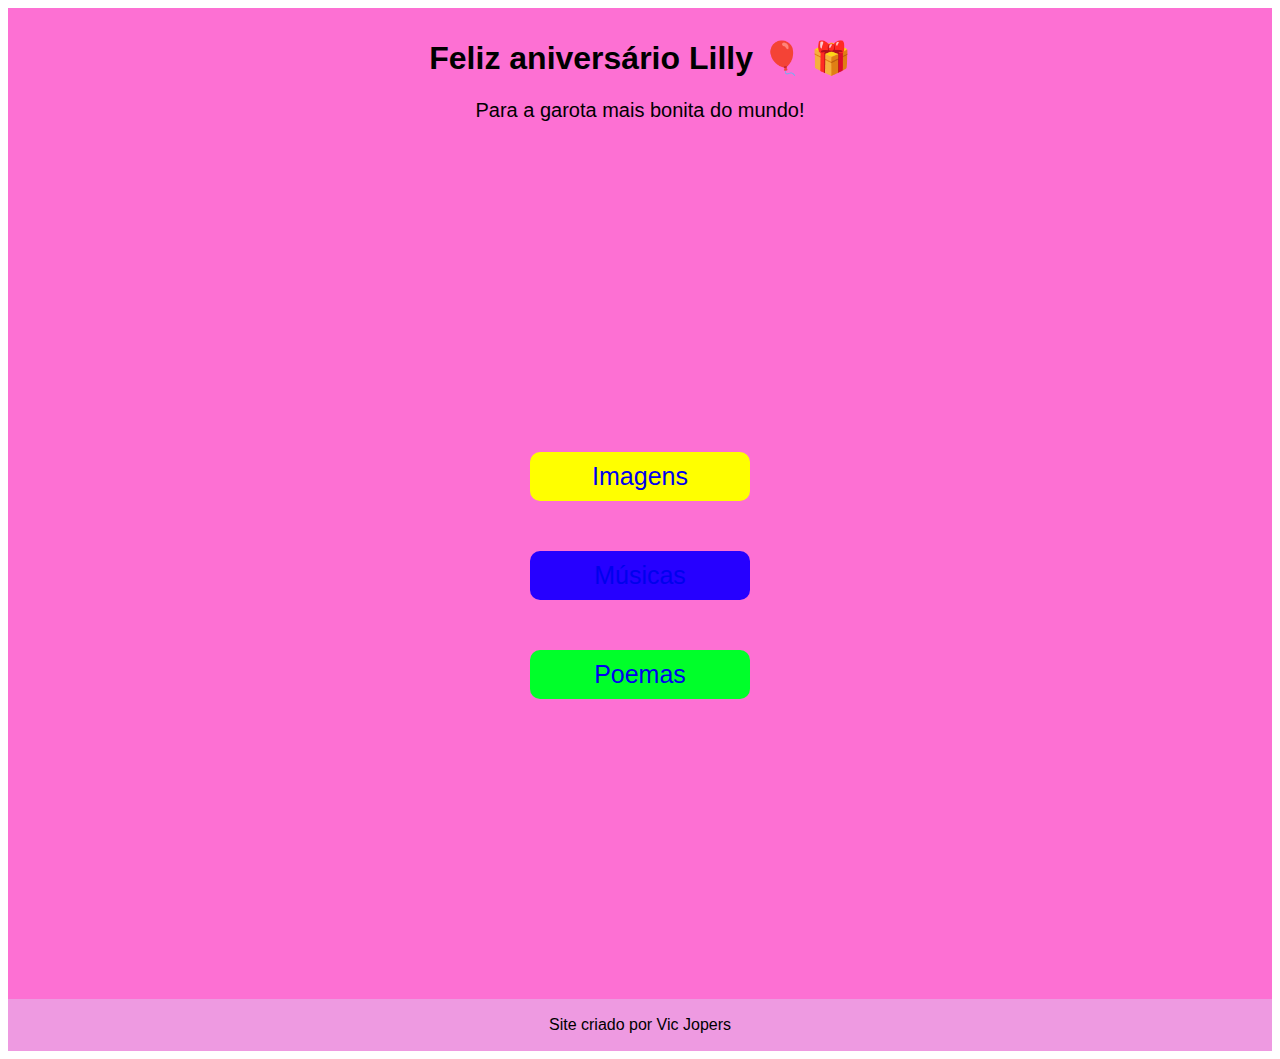
<file: index.html>
<!DOCTYPE html>
<html lang="pt-br">
<head>
    <meta charset="UTF-8">
    <meta http-equiv="X-UA-Compatible" content="IE=edge">
    <meta name="viewport" content="width=device-width, initial-scale=1.0">
    <link rel="shortcut icon" href="" type="image/x-icon">
    <title>Feliz aniversário!</title>
    <link rel="stylesheet" href="estilo.css">
</head>
<body>
    <header>
        <h1>Feliz aniversário Lilly &#x1F388 &#x1F381</h1>
        <p>Para a garota mais bonita do mundo!</p>
    </header>
    <main>
        <article>
            <p class="botao1"><a href="pastas/fotos.html" style="text-decoration: none;"> Imagens</a></p>
            <p class="botao2"><a href="pastas/musicas.html" style="text-decoration: none;">Músicas</a></p>
            <p class="botao3"><a href="pastas/artes.html"></a></p>
            <p class="botao4"><a href="pastas/poemas.html" style="text-decoration: none;">Poemas</a></p>
        </article>
    </main>
    <footer>
        <p>Site criado por <a href="pastas/Vic.html" style="text-decoration: none; color: black;"><bold>Vic Jopers</bold></a></p>
    </footer>
    
</body>
</html>
</file>
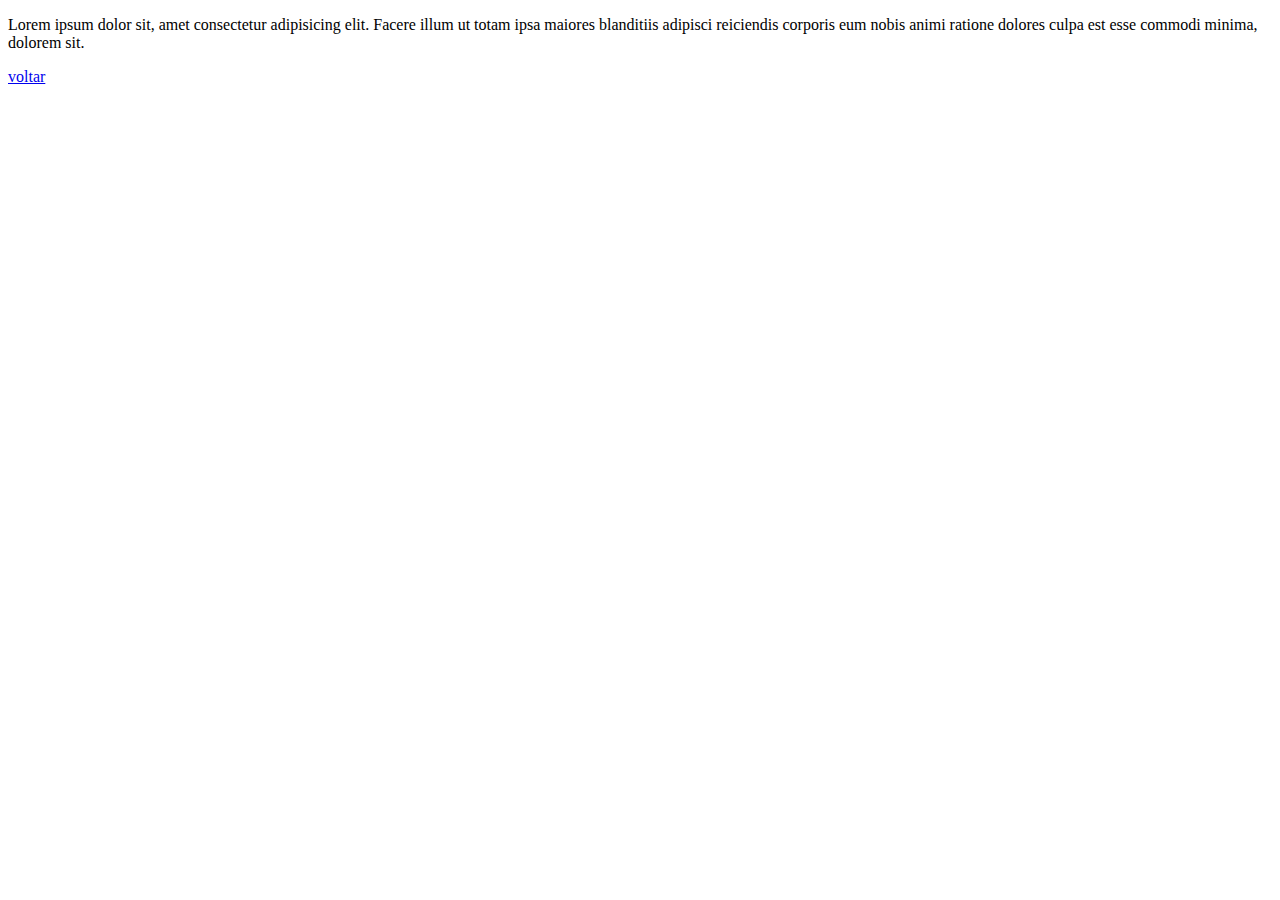
<file: pastas/artes.html>
<!DOCTYPE html>
<html lang="pt-br">
<head>
    <meta charset="UTF-8">
    <meta http-equiv="X-UA-Compatible" content="IE=edge">
    <meta name="viewport" content="width=device-width, initial-scale=1.0">
    <title>artes</title>
</head>
<body>
    <p>Lorem ipsum dolor sit, amet consectetur adipisicing elit. Facere illum ut totam ipsa maiores blanditiis adipisci reiciendis corporis eum nobis animi ratione dolores culpa est esse commodi minima, dolorem sit.</p>
    <a href="../index.html">voltar</a>
</body>
</html>
</file>
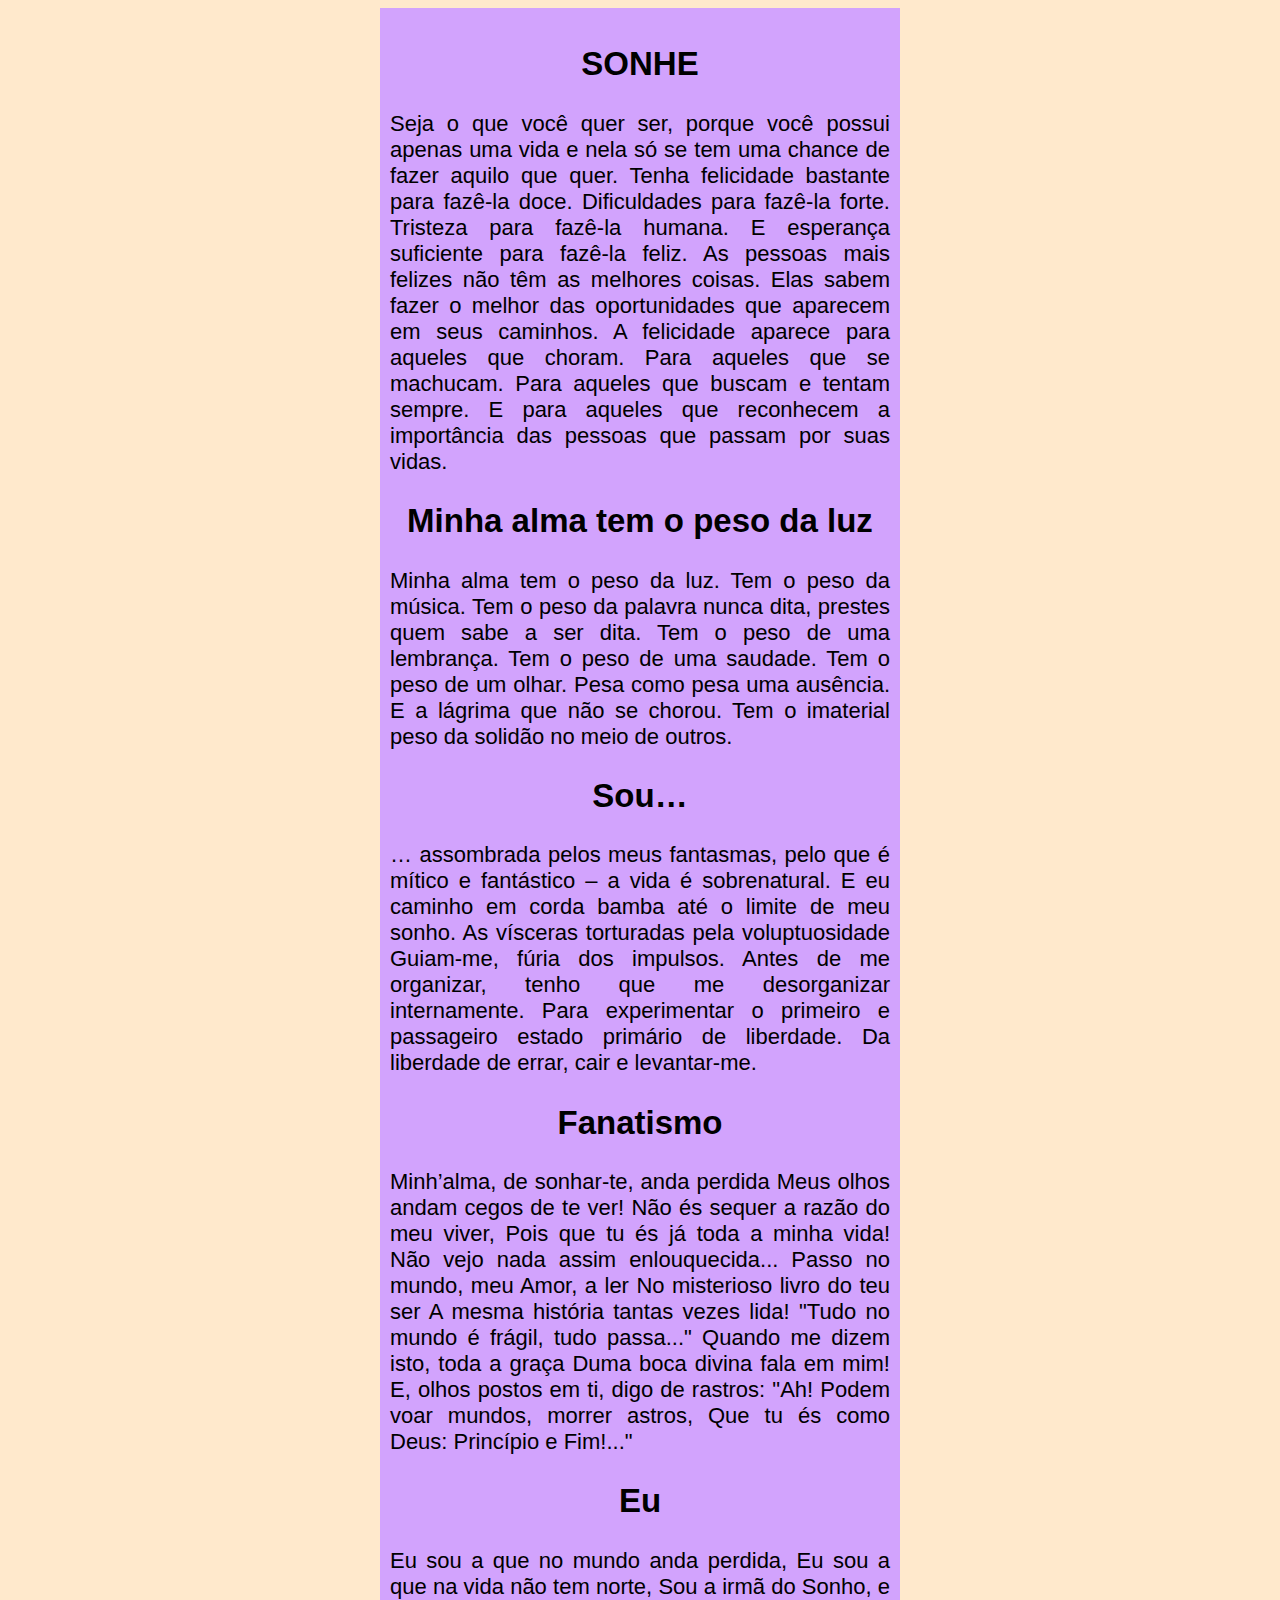
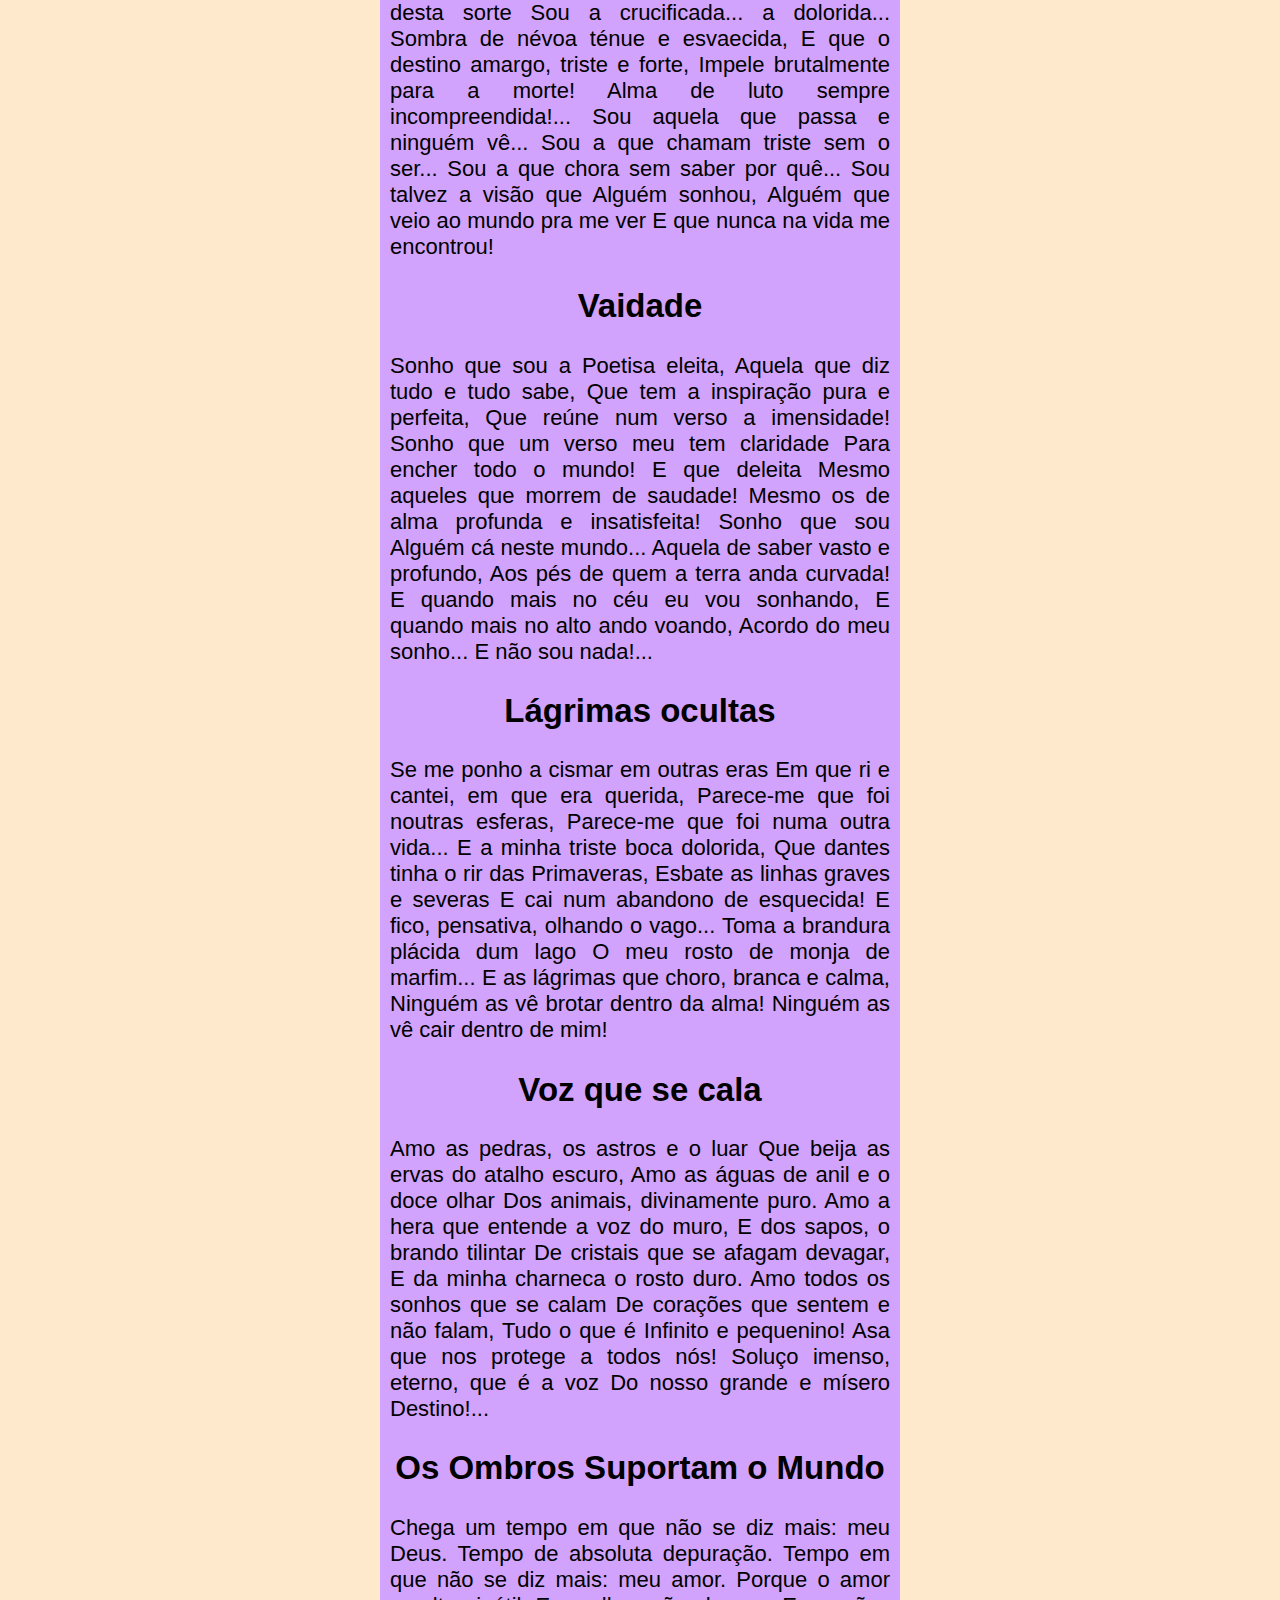
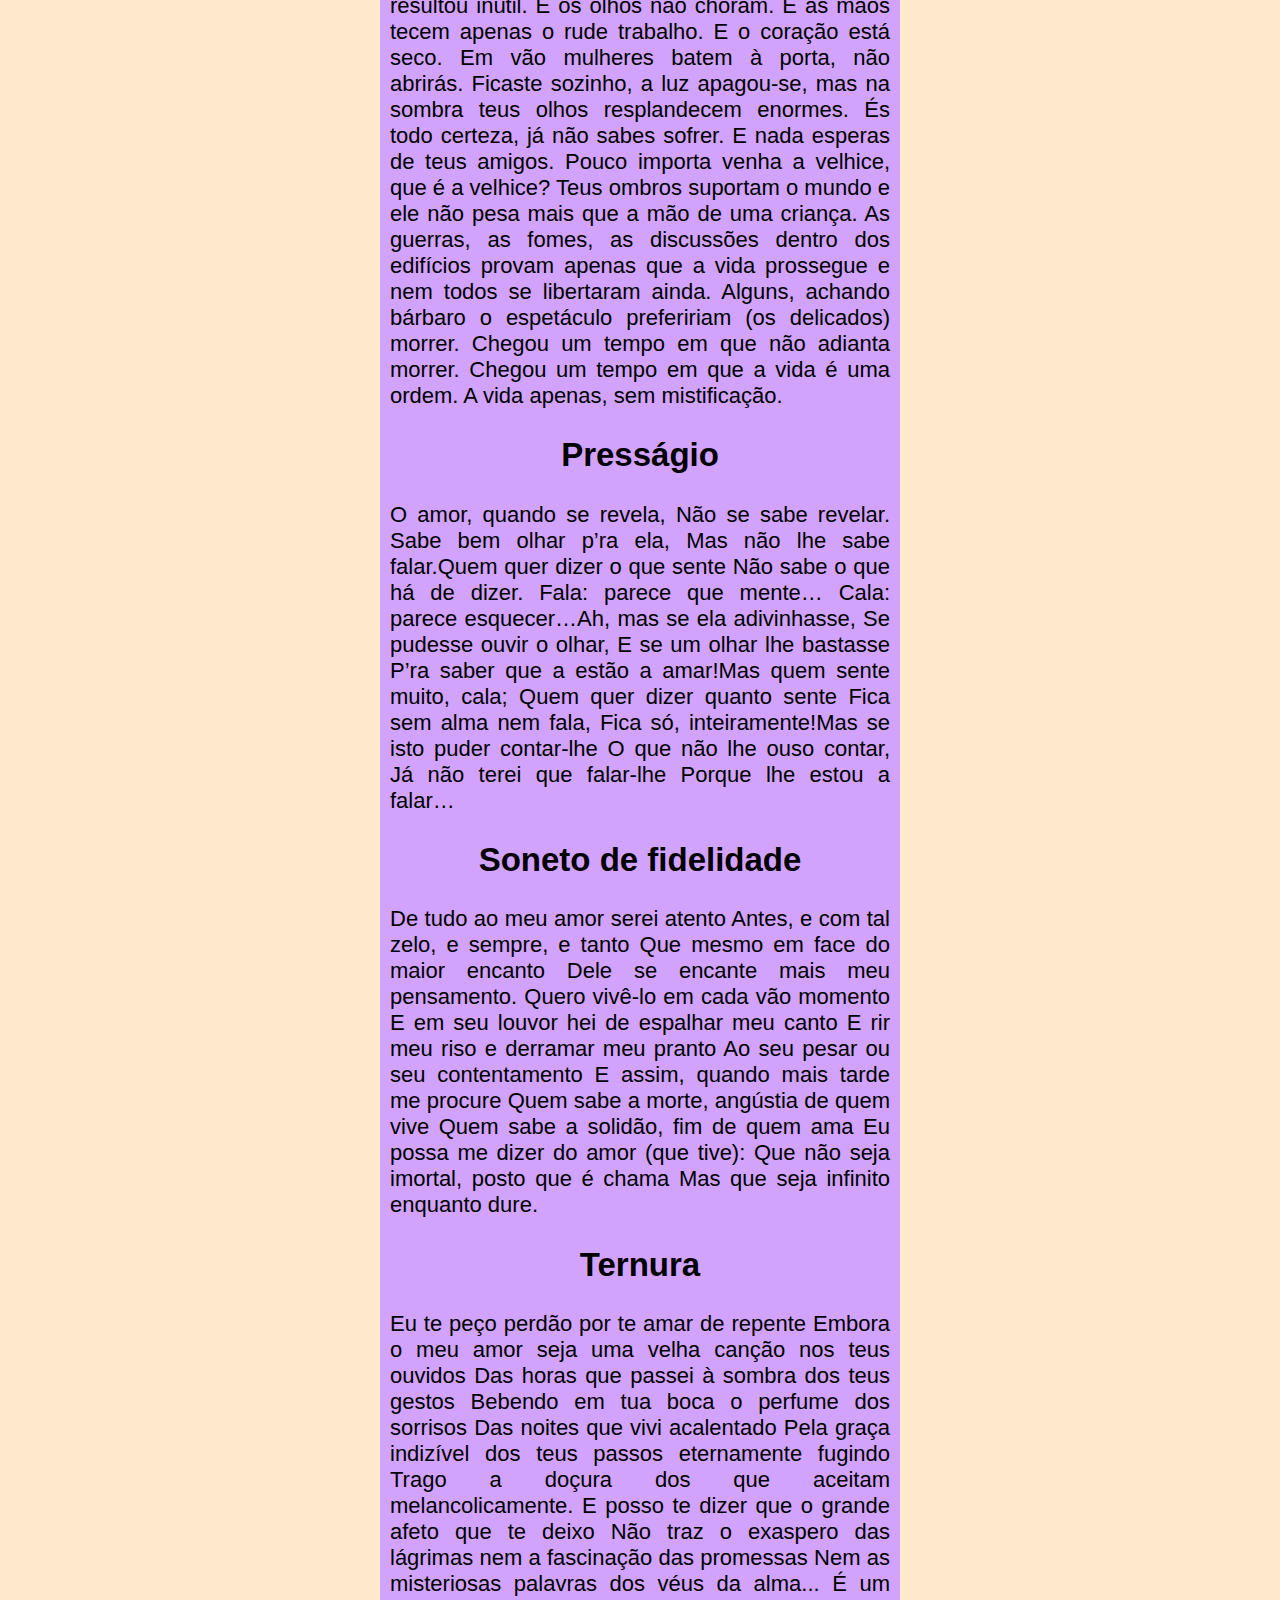
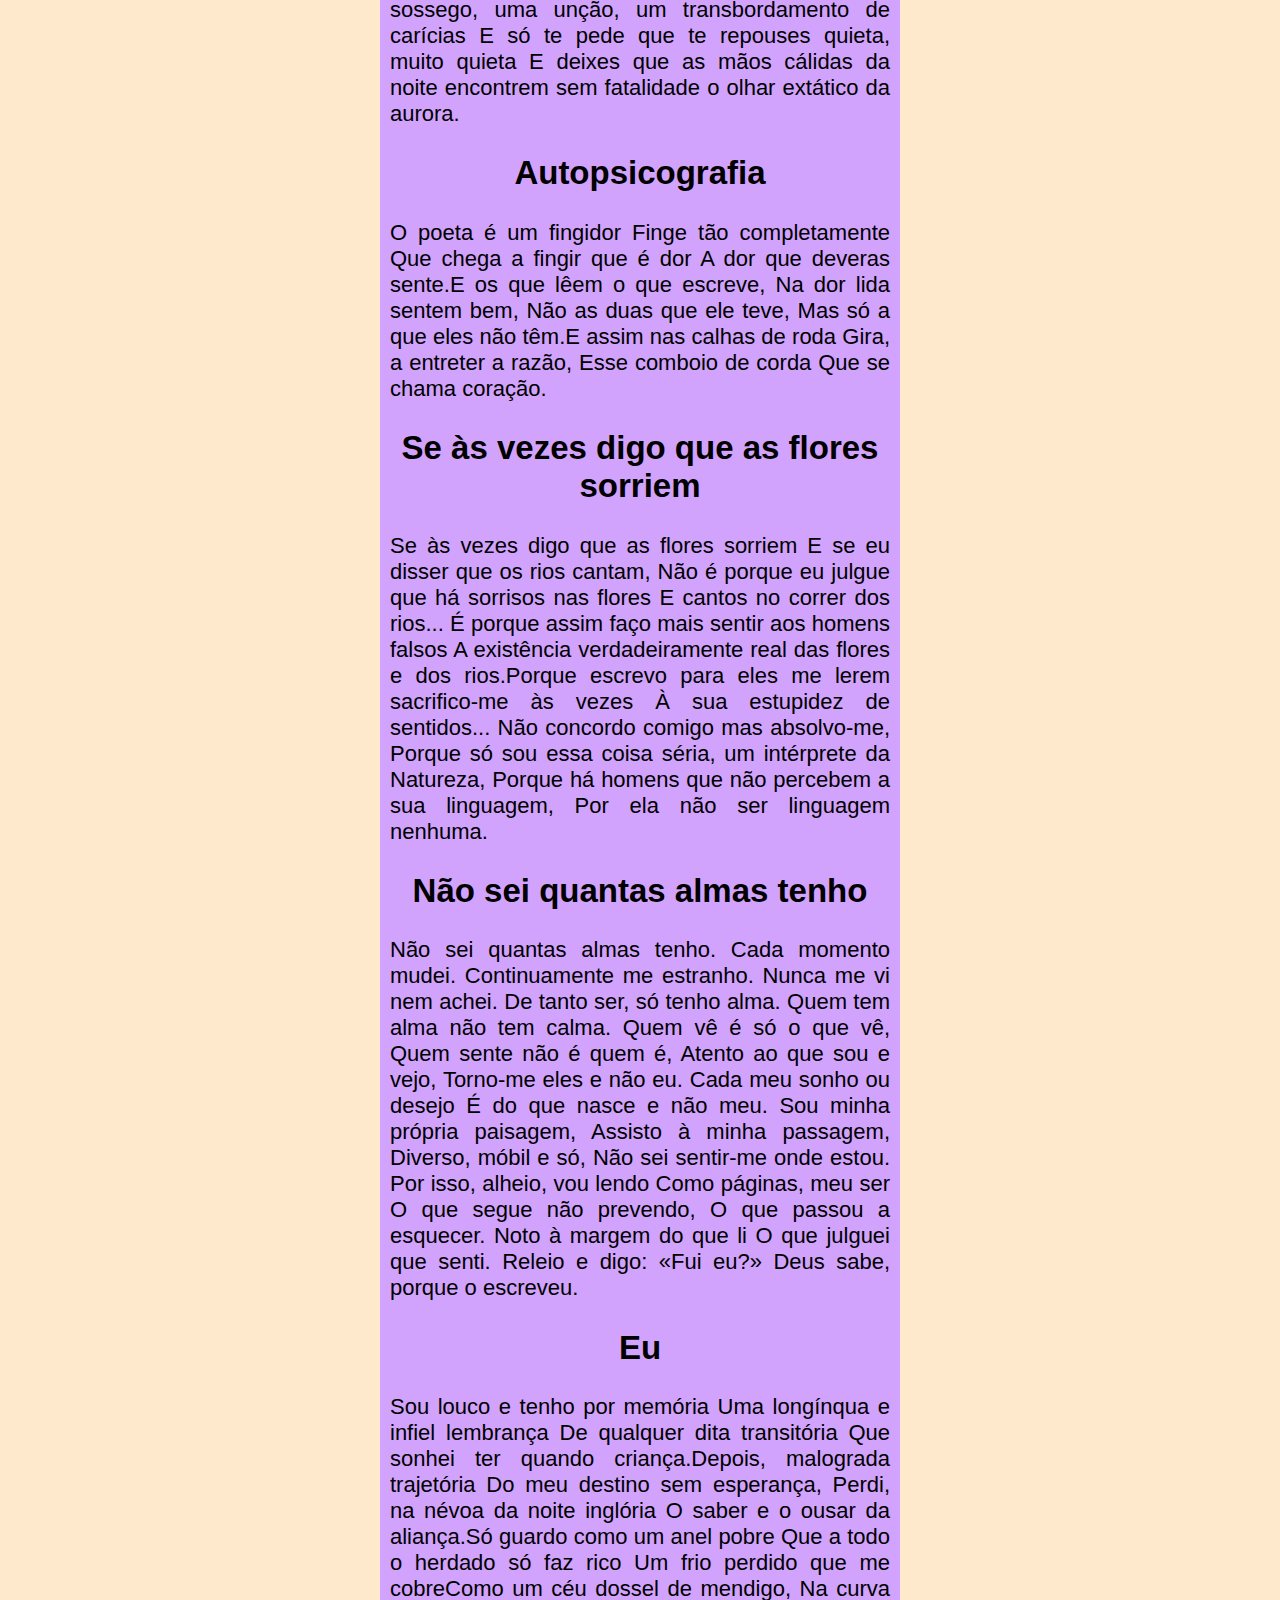
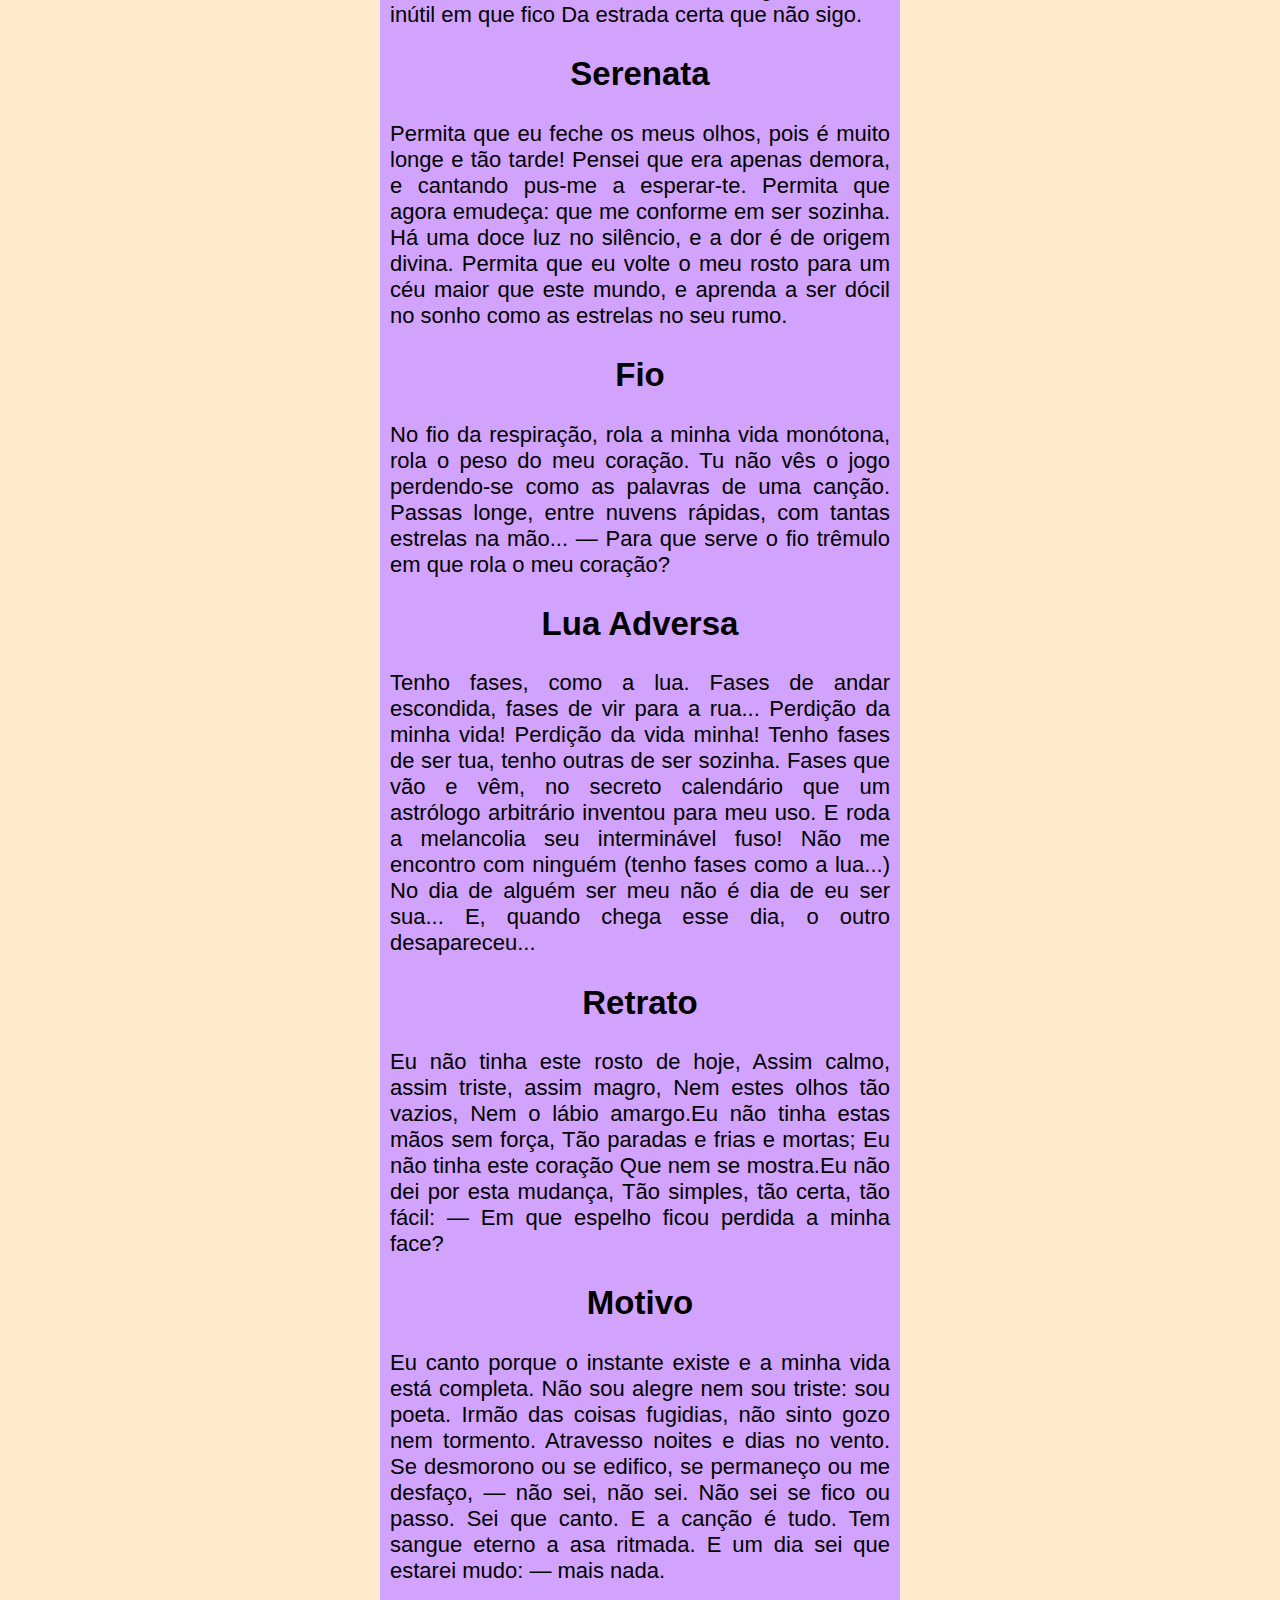
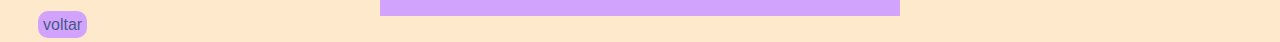
<file: pastas/poemas.html>
<!DOCTYPE html>
<html lang="pt-br">
<head>
    <meta charset="UTF-8">
    <meta http-equiv="X-UA-Compatible" content="IE=edge">
    <meta name="viewport" content="width=device-width, initial-scale=1.0">
    <title>Poemas</title>
    <style>
        body{
            background-color: rgb(255, 233, 204);
        }
        main{
            text-align: justify;
            background-color: rgb(210, 163, 253);
            margin: auto;
            max-width: 500px;
            min-width: none;
            padding: 10px;
            font-family: 'Gill Sans', 'Gill Sans MT', Calibri, 'Trebuchet MS', sans-serif;
            font-size: 22px;
        }
        main h2{
            text-align: center;
        }
        a{
            margin:30px;
            font-family:'Segoe UI', Tahoma, Geneva, Verdana, sans-serif;
            text-decoration: none;
            color:rgba(16, 63, 95, 0.76);
            background-color: rgb(210, 163, 253);
            padding: 5px; 
            border-radius: 10px;
        }
        a:hover{
            text-decoration: underline;
            background-color: rgba(144, 70, 167, 0.911);
            color: bisque;
        }
    </style>
</head>
<body>
    <main>
        <p>
            <h2>SONHE</h2>
            Seja o que você quer ser,
            porque você possui apenas uma vida e nela só se tem uma chance
            de fazer aquilo que quer.
            
            Tenha felicidade bastante para fazê-la doce.
            Dificuldades para fazê-la forte.
            Tristeza para fazê-la humana.
            E esperança suficiente para fazê-la feliz.
            
            As pessoas mais felizes não têm as melhores coisas.
            Elas sabem fazer o melhor das oportunidades que aparecem em seus caminhos.
            
            A felicidade aparece para aqueles que choram.
            Para aqueles que se machucam.
            Para aqueles que buscam e tentam sempre.
            E para aqueles que reconhecem a importância das pessoas que passam por suas vidas.</p>
            <p>
                <h2>Minha alma tem o peso da luz</h2>
Minha alma tem o peso da luz.
Tem o peso da música.
Tem o peso da palavra nunca dita,
prestes quem sabe a ser dita.
Tem o peso de uma lembrança.
Tem o peso de uma saudade.
Tem o peso de um olhar.
Pesa como pesa uma ausência.
E a lágrima que não se chorou.
Tem o imaterial peso da solidão no meio de outros.
            </p>
            <p>
                <h2>Sou…</h2>
… assombrada pelos meus fantasmas,
pelo que é mítico e fantástico
– a vida é sobrenatural.
E eu caminho em corda bamba até o limite de meu sonho.
As vísceras torturadas pela voluptuosidade
Guiam-me, fúria dos impulsos. Antes de me organizar,


tenho que me desorganizar internamente.
Para experimentar o primeiro e passageiro
estado primário de liberdade.
Da liberdade de errar, cair e levantar-me.
            </p>
            <p>
                <h2>Fanatismo</h2>
                Minh’alma, de sonhar-te, anda perdida
Meus olhos andam cegos de te ver!
Não és sequer a razão do meu viver,
Pois que tu és já toda a minha vida!

Não vejo nada assim enlouquecida...
Passo no mundo, meu Amor, a ler
No misterioso livro do teu ser
A mesma história tantas vezes lida!

"Tudo no mundo é frágil, tudo passa..."
Quando me dizem isto, toda a graça
Duma boca divina fala em mim!

E, olhos postos em ti, digo de rastros:
"Ah! Podem voar mundos, morrer astros,
Que tu és como Deus: Princípio e Fim!..."
            </p>
            <p>
                <h2>Eu</h2>
Eu sou a que no mundo anda perdida,
Eu sou a que na vida não tem norte,
Sou a irmã do Sonho, e desta sorte
Sou a crucificada... a dolorida...
Sombra de névoa ténue e esvaecida,
E que o destino amargo, triste e forte,
Impele brutalmente para a morte!
Alma de luto sempre incompreendida!...

Sou aquela que passa e ninguém vê...
Sou a que chamam triste sem o ser...
Sou a que chora sem saber por quê...

Sou talvez a visão que Alguém sonhou,
Alguém que veio ao mundo pra me ver
E que nunca na vida me encontrou!
            </p>
            <p>
                <h2>Vaidade</h2>
Sonho que sou a Poetisa eleita,
Aquela que diz tudo e tudo sabe,
Que tem a inspiração pura e perfeita,
Que reúne num verso a imensidade!

Sonho que um verso meu tem claridade
Para encher todo o mundo! E que deleita
Mesmo aqueles que morrem de saudade!
Mesmo os de alma profunda e insatisfeita!

Sonho que sou Alguém cá neste mundo...
Aquela de saber vasto e profundo,
Aos pés de quem a terra anda curvada!

E quando mais no céu eu vou sonhando,
E quando mais no alto ando voando,
Acordo do meu sonho... E não sou nada!...
            </p>
            <p>
                <h2>Lágrimas ocultas</h2>
Se me ponho a cismar em outras eras
Em que ri e cantei, em que era querida,
Parece-me que foi noutras esferas,
Parece-me que foi numa outra vida...

E a minha triste boca dolorida,
Que dantes tinha o rir das Primaveras,
Esbate as linhas graves e severas
E cai num abandono de esquecida!

E fico, pensativa, olhando o vago...
Toma a brandura plácida dum lago
O meu rosto de monja de marfim...

E as lágrimas que choro, branca e calma,
Ninguém as vê brotar dentro da alma!
Ninguém as vê cair dentro de mim!
            </p>
            <p>
                <h2>Voz que se cala</h2>
Amo as pedras, os astros e o luar
Que beija as ervas do atalho escuro,
Amo as águas de anil e o doce olhar
Dos animais, divinamente puro.
Amo a hera que entende a voz do muro,
E dos sapos, o brando tilintar
De cristais que se afagam devagar,
E da minha charneca o rosto duro.
Amo todos os sonhos que se calam
De corações que sentem e não falam,
Tudo o que é Infinito e pequenino!
Asa que nos protege a todos nós!
Soluço imenso, eterno, que é a voz
Do nosso grande e mísero Destino!...
            </p>
            <p>
                <h2>Os Ombros Suportam o Mundo</h2>
Chega um tempo em que não se diz mais: meu Deus.
Tempo de absoluta depuração.
Tempo em que não se diz mais: meu amor.
Porque o amor resultou inútil.
E os olhos não choram.
E as mãos tecem apenas o rude trabalho.
E o coração está seco.

Em vão mulheres batem à porta, não abrirás.
Ficaste sozinho, a luz apagou-se,
mas na sombra teus olhos resplandecem enormes.
És todo certeza, já não sabes sofrer.
E nada esperas de teus amigos.

Pouco importa venha a velhice, que é a velhice?
Teus ombros suportam o mundo
e ele não pesa mais que a mão de uma criança.
As guerras, as fomes, as discussões dentro dos edifícios
provam apenas que a vida prossegue
e nem todos se libertaram ainda.
Alguns, achando bárbaro o espetáculo
prefeririam (os delicados) morrer.
Chegou um tempo em que não adianta morrer.
Chegou um tempo em que a vida é uma ordem.
A vida apenas, sem mistificação.
            </p>
            <p>
                <h2>Presságio</h2>
                O amor, quando se revela,
Não se sabe revelar.
Sabe bem olhar p’ra ela,
Mas não lhe sabe falar.Quem quer dizer o que sente
Não sabe o que há de dizer.
Fala: parece que mente…
Cala: parece esquecer…Ah, mas se ela adivinhasse,
Se pudesse ouvir o olhar,
E se um olhar lhe bastasse
P’ra saber que a estão a amar!Mas quem sente muito, cala;
Quem quer dizer quanto sente
Fica sem alma nem fala,
Fica só, inteiramente!Mas se isto puder contar-lhe
O que não lhe ouso contar,
Já não terei que falar-lhe
Porque lhe estou a falar…
            </p>
            <p>
                <h2>Soneto de fidelidade</h2>
De tudo ao meu amor serei atento
Antes, e com tal zelo, e sempre, e tanto
Que mesmo em face do maior encanto
Dele se encante mais meu pensamento.

Quero vivê-lo em cada vão momento
E em seu louvor hei de espalhar meu canto
E rir meu riso e derramar meu pranto
Ao seu pesar ou seu contentamento

E assim, quando mais tarde me procure
Quem sabe a morte, angústia de quem vive
Quem sabe a solidão, fim de quem ama

Eu possa me dizer do amor (que tive):
Que não seja imortal, posto que é chama
Mas que seja infinito enquanto dure.
            </p>
            <p>
                <h2>Ternura</h2>
Eu te peço perdão por te amar de repente
Embora o meu amor seja uma velha canção nos teus ouvidos
Das horas que passei à sombra dos teus gestos
Bebendo em tua boca o perfume dos sorrisos
Das noites que vivi acalentado
Pela graça indizível dos teus passos eternamente fugindo
Trago a doçura dos que aceitam melancolicamente.
E posso te dizer que o grande afeto que te deixo
Não traz o exaspero das lágrimas nem a fascinação das promessas
Nem as misteriosas palavras dos véus da alma...
É um sossego, uma unção, um transbordamento de carícias
E só te pede que te repouses quieta, muito quieta
E deixes que as mãos cálidas da noite encontrem sem fatalidade o olhar extático da aurora.
            </p>
            <p>
                <h2>Autopsicografia</h2>
                O poeta é um fingidor
Finge tão completamente
Que chega a fingir que é dor
A dor que deveras sente.E os que lêem o que escreve,
Na dor lida sentem bem,
Não as duas que ele teve,
Mas só a que eles não têm.E assim nas calhas de roda
Gira, a entreter a razão,
Esse comboio de corda
Que se chama coração.
            </p>
            <p>
                <h2>Se às vezes digo que as flores sorriem</h2>
                Se às vezes digo que as flores sorriem
E se eu disser que os rios cantam,
Não é porque eu julgue que há sorrisos nas flores
E cantos no correr dos rios...
É porque assim faço mais sentir aos homens falsos
A existência verdadeiramente real das flores e dos rios.Porque escrevo para eles me lerem sacrifico-me às vezes
À sua estupidez de sentidos...
Não concordo comigo mas absolvo-me,
Porque só sou essa coisa séria, um intérprete da Natureza,
Porque há homens que não percebem a sua linguagem,
Por ela não ser linguagem nenhuma.
            </p>
            <p>
                <h2>Não sei quantas almas tenho</h2>
                Não sei quantas almas tenho.
Cada momento mudei.
Continuamente me estranho.
Nunca me vi nem achei.
De tanto ser, só tenho alma.
Quem tem alma não tem calma.
Quem vê é só o que vê,
Quem sente não é quem é,
Atento ao que sou e vejo,
Torno-me eles e não eu.
Cada meu sonho ou desejo
É do que nasce e não meu.
Sou minha própria paisagem,
Assisto à minha passagem,
Diverso, móbil e só,
Não sei sentir-me onde estou.
Por isso, alheio, vou lendo
Como páginas, meu ser
O que segue não prevendo,
O que passou a esquecer.
Noto à margem do que li
O que julguei que senti.
Releio e digo: «Fui eu?»
Deus sabe, porque o escreveu.
            </p>
            <p>
                <h2>Eu</h2>
                Sou louco e tenho por memória
Uma longínqua e infiel lembrança
De qualquer dita transitória
Que sonhei ter quando criança.Depois, malograda trajetória
Do meu destino sem esperança,
Perdi, na névoa da noite inglória
O saber e o ousar da aliança.Só guardo como um anel pobre
Que a todo o herdado só faz rico
Um frio perdido que me cobreComo um céu dossel de mendigo,
Na curva inútil em que fico
Da estrada certa que não sigo.
            </p>
            <p>
                <h2>Serenata</h2>

Permita que eu feche os meus olhos,
pois é muito longe e tão tarde!
Pensei que era apenas demora,
e cantando pus-me a esperar-te.
Permita que agora emudeça:
que me conforme em ser sozinha.
Há uma doce luz no silêncio, e a dor é de origem divina.
Permita que eu volte o meu rosto para um céu maior que este mundo,
e aprenda a ser dócil no sonho como as estrelas no seu rumo.
            </p>
            <p>
                <h2>Fio</h2>
                No fio da respiração,
rola a minha vida monótona,
rola o peso do meu coração.

Tu não vês o jogo perdendo-se
como as palavras de uma canção.

Passas longe, entre nuvens rápidas,
com tantas estrelas na mão...

— Para que serve o fio trêmulo
em que rola o meu coração?
            </p>
            <p>
                <h2>Lua Adversa</h2>

Tenho fases, como a lua.
Fases de andar escondida,
fases de vir para a rua...
Perdição da minha vida!
Perdição da vida minha!
Tenho fases de ser tua,
tenho outras de ser sozinha.

Fases que vão e vêm,
no secreto calendário
que um astrólogo arbitrário
inventou para meu uso.

E roda a melancolia
seu interminável fuso!

Não me encontro com ninguém
(tenho fases como a lua...)
No dia de alguém ser meu
não é dia de eu ser sua...
E, quando chega esse dia,
o outro desapareceu...
            </p>
            <p>
                <h2>Retrato</h2>
                Eu não tinha este rosto de hoje,
Assim calmo, assim triste, assim magro,
Nem estes olhos tão vazios,
Nem o lábio amargo.Eu não tinha estas mãos sem força,
Tão paradas e frias e mortas;
Eu não tinha este coração
Que nem se mostra.Eu não dei por esta mudança,
Tão simples, tão certa, tão fácil:
— Em que espelho ficou perdida
a minha face?
            </p>
            <p>
                <h2>Motivo</h2>

Eu canto porque o instante existe
e a minha vida está completa.
Não sou alegre nem sou triste:
sou poeta.

Irmão das coisas fugidias,
não sinto gozo nem tormento.
Atravesso noites e dias
no vento.

Se desmorono ou se edifico,
se permaneço ou me desfaço,
— não sei, não sei. Não sei se fico
ou passo.

Sei que canto. E a canção é tudo.
Tem sangue eterno a asa ritmada.
E um dia sei que estarei mudo:
— mais nada.
            </p>
    </main>
    <a href="../index.html">voltar</a>
</body>
</html>
</file>
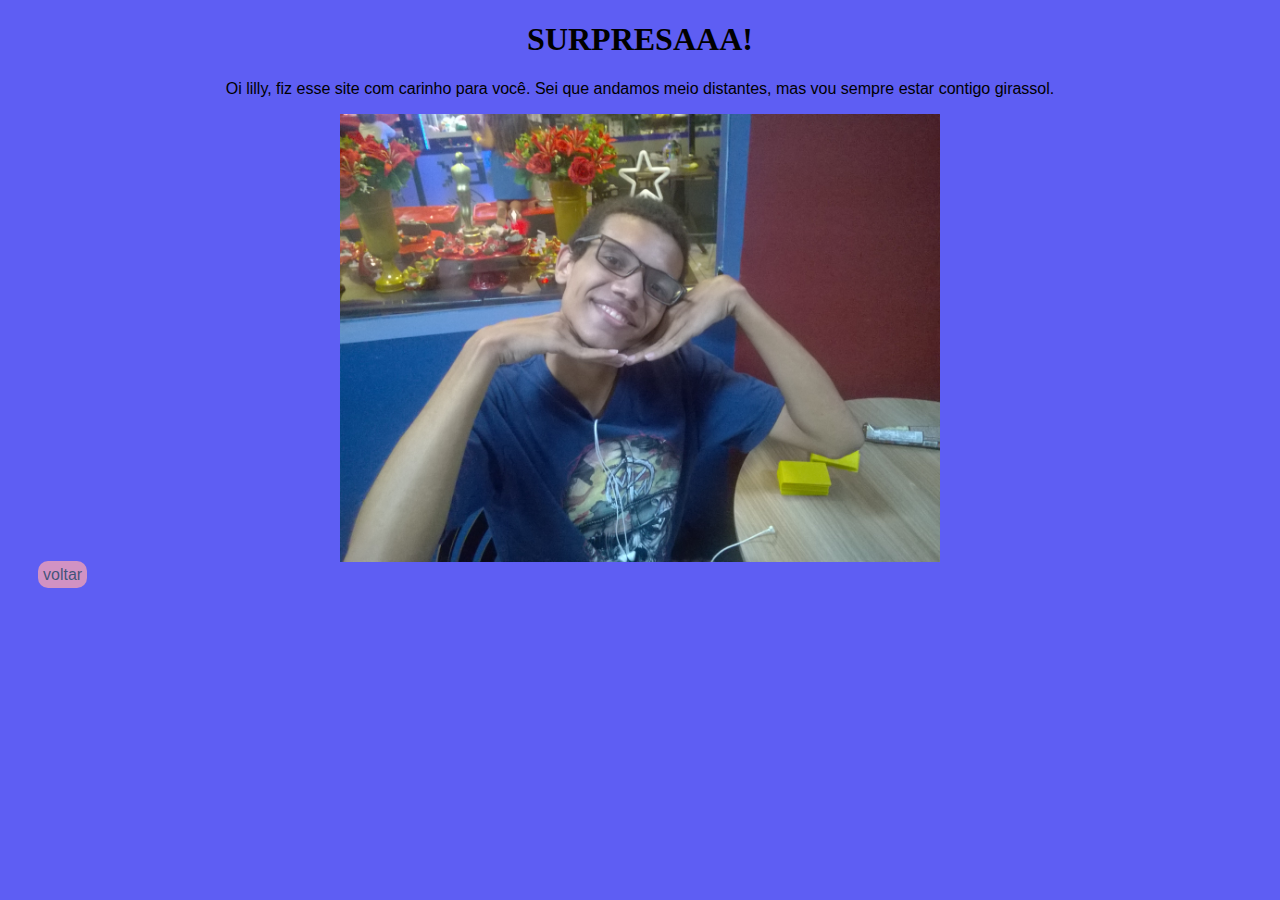
<file: pastas/Vic.html>
<!DOCTYPE html>
<html lang="pt-br">
<head>
    <meta charset="UTF-8">
    <meta http-equiv="X-UA-Compatible" content="IE=edge">
    <meta name="viewport" content="width=device-width, initial-scale=1.0">
    <title>Surpresa!</title>
    <style>
        body{
            background-color: rgb(94, 94, 243);
        }
        p{
            text-align: center;
            font-family: 'Gill Sans', 'Gill Sans MT', Calibri, 'Trebuchet MS', sans-serif;
        }
        h1{
            text-align: center;
        }
        a{
            margin:30px;
            font-family:'Segoe UI', Tahoma, Geneva, Verdana, sans-serif;
            text-decoration: none;
            color:rgba(16, 63, 95, 0.76);
            background-color: rgb(209, 146, 195);
            padding: 5px; 
            border-radius: 10px;
        }
        a:hover{
            text-decoration: underline;
            background-color: rgb(224, 3, 206);
            color: bisque;
        }
    </style>
</head>
<body>
    <h1>SURPRESAAA!</h1>

    <p>Oi lilly, fiz esse site com carinho para você. Sei que andamos meio distantes, mas vou sempre estar contigo girassol.</p>

    <center><img src="../imagens/surpresa.jpg" width="600px" alt="Vic Jopers"></center>

    <a href="../index.html">voltar</a>
    
</body>
</html>
</file>
<file: estilo.css>
@charset "utf-8";
*{
    font-family:'Gill Sans', 'Gill Sans MT', 'Trebuchet MS', sans-serif;
}
header{
    background-color: rgb(253, 112, 211);
    text-align: center;
    padding: 10px;
}
header p{
    font-family: 'Gill Sans', 'Gill Sans MT', Calibri, 'Trebuchet MS', sans-serif;
    font-size: 20px;
}
main{
    background-color: rgb(253, 112, 211);
    text-align: center;
    margin-top: 0px;
    padding: 300px 0px 300px 0px;
}
main p{
    font-size: 25px;
    margin: 50px;
}
.botao1{
    background-color: yellow;
    margin: auto;
    margin-bottom: 50px;
    max-width: 200px;
    min-width: none;
    padding: 10px;
    border-radius: 10px;
}
.botao1:hover{
    box-shadow: 3px 3px 3px black;
}
.botao2{
    margin: auto;
    max-width: 200px;
    min-width: none;
    padding: 10px;
    border-radius: 10px;
    background-color: rgb(38, 0, 255);
}
.botao2:hover{
    box-shadow: 3px 3px 3px black;
}
.botao4{
    margin: auto;
    max-width: 200px;
    min-width: none;
    padding: 10px;
    border-radius: 10px;
    background-color: rgb(0, 255, 42);
}
.botao4:hover{
    box-shadow: 3px 3px 3px black;
}
footer{
    padding: 0.1%;
    text-align: center;
    margin: 0px;
    background-color: rgb(238, 154, 225);
}
</file>
